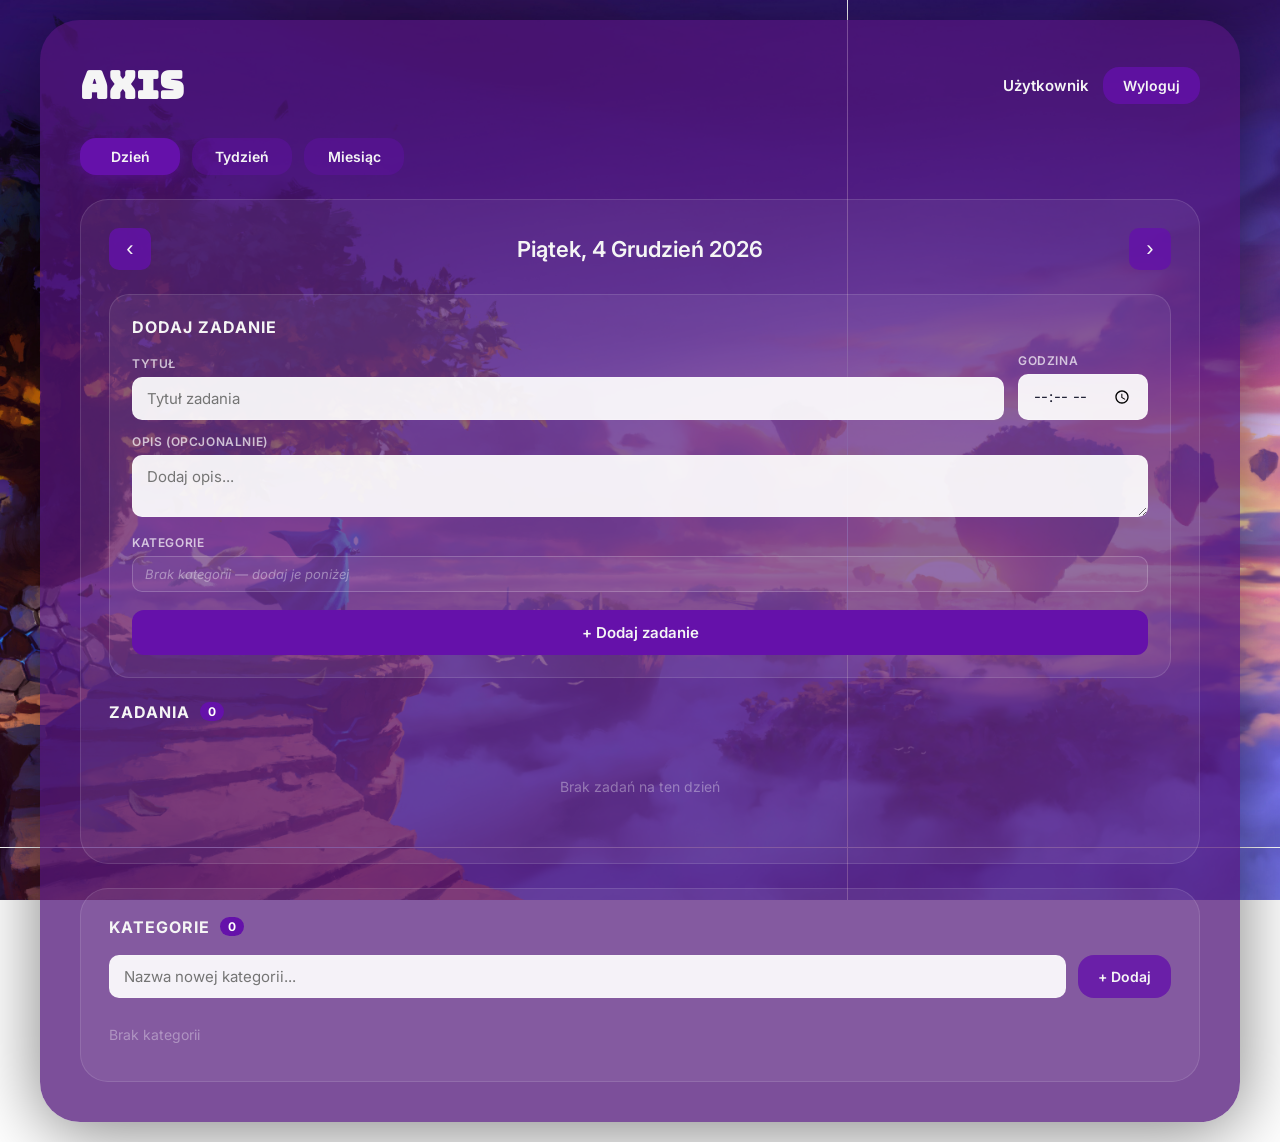
<file: projekt_v2/MainPage.html>
<!DOCTYPE html>
<html lang="pl">

<head>
    <meta charset="UTF-8">
    <meta name="viewport" content="width=device-width, initial-scale=1.0">
    <title>AXIS - Planner</title>
    <link rel="preconnect" href="https://fonts.googleapis.com">
    <link rel="preconnect" href="https://fonts.gstatic.com" crossorigin>
    <link rel="stylesheet"
        href="https://fonts.googleapis.com/css2?family=Bungee&family=Inter:wght@400;600&display=swap">
    <link rel="stylesheet" href="./mainPageStyle.css">
</head>

<body>
    <div class="planner-container">


        <div class="header">
            <h1>AXIS</h1>
            <div class="user-info">
                <span class="username">Użytkownik</span>
                <a href="index.html">
                    <button class="btn logout-btn">Wyloguj</button>
                </a>
            </div>
        </div>


        <div class="view-toggle">
            <button class="btn toggle-btn active" data-view="day">Dzień</button>
            <button class="btn toggle-btn" data-view="week">Tydzień</button>
            <button class="btn toggle-btn" data-view="month">Miesiąc</button>
        </div>


        <div class="calendar-box">

            <div class="calendar-header">
                <button class="nav-btn" id="prev">‹</button>
                <h2 class="date-title" id="dateTitle">–</h2>
                <button class="nav-btn" id="next">›</button>
            </div>

            <div id="monthView" class="month-view hidden">
                <div class="month-grid-header">
                    <span>Pn</span><span>Wt</span><span>Śr</span>
                    <span>Cz</span><span>Pt</span><span>So</span><span>Nd</span>
                </div>
                <div class="month-grid" id="monthGrid"></div>
            </div>


            <div id="weekView" class="week-view hidden">
                <div class="week-grid" id="weekGrid"></div>
            </div>


            <div id="dayView" class="day-view">


                <div class="add-task-section">
                    <h3>Dodaj zadanie</h3>
                    <div class="form-row">
                        <div class="form-group">
                            <label for="task-title">Tytuł</label>
                            <input type="text" id="task-title" placeholder="Tytuł zadania" maxlength="80">
                        </div>
                        <div class="form-group form-group--small">
                            <label for="task-time">Godzina</label>
                            <input type="time" id="task-time">
                        </div>
                    </div>
                    <div class="form-group">
                        <label for="task-desc">Opis (opcjonalnie)</label>
                        <textarea id="task-desc" placeholder="Dodaj opis..." rows="2"></textarea>
                    </div>

                    <div class="form-group">
                        <label>Kategorie</label>
                        <div class="cat-chips-picker" id="catChipsPicker">
                            <span class="cat-no-cats" id="catNoCats">Brak kategorii — dodaj je poniżej</span>
                        </div>
                    </div>
                    <button class="btn add-btn" id="addTaskBtn">+ Dodaj zadanie</button>
                </div>


                <div class="tasks-section">
                    <div class="tasks-header">
                        <h3>Zadania</h3>
                        <span class="task-count" id="taskCount">0</span>
                    </div>
                    <div id="taskList" class="task-list">
                        <div class="empty-state" id="emptyState">
                            <span>Brak zadań na ten dzień</span>
                        </div>
                    </div>
                </div>
            </div>

        </div>


        <div class="categories-box">
            <div class="categories-box-header">
                <h3>Kategorie</h3>
                <span class="cat-count-badge" id="catCount">0</span>
            </div>
            <div class="cat-add-row">
                <input type="text" id="cat-name" placeholder="Nazwa nowej kategorii...">
                <button class="btn cat-add-btn" id="addCatBtn">+ Dodaj</button>
            </div>
            <div class="cat-list" id="catList">
                <div class="cat-empty" id="catEmpty">Brak kategorii</div>
            </div>
        </div>

    </div>

    <script src="./mainPageJS.js" defer></script>
</body>

</html>
</file>
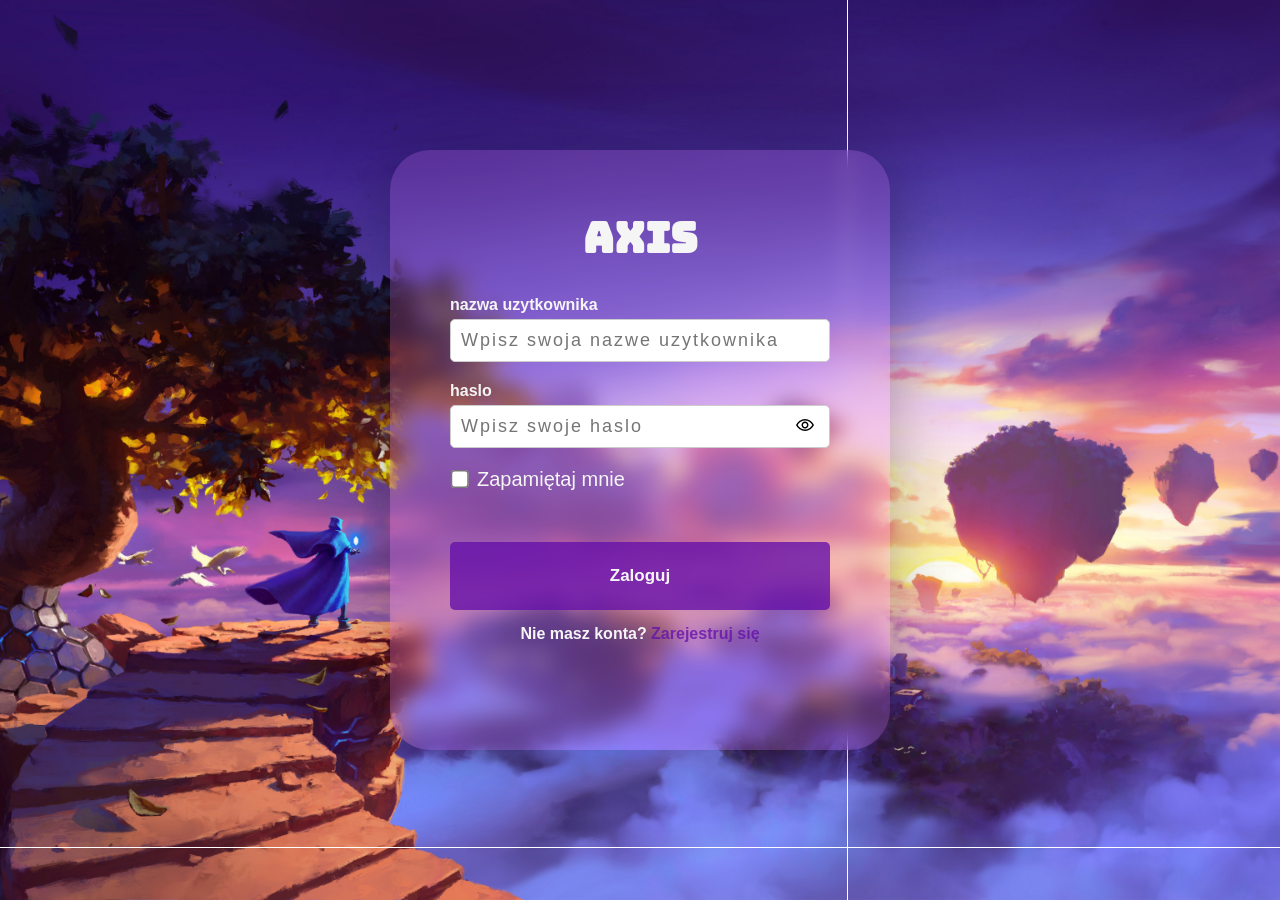
<file: www/login.html>
<!DOCTYPE html>
<html lang="pl">

<head>
    <meta charset="UTF-8">
    <meta name="viewport" content="width=device-width, initial-scale=1.0">
    <title>AXIS - Login</title>
    <link rel="preconnect" href="https://fonts.googleapis.com">
    <link rel="preconnect" href="https://fonts.gstatic.com" crossorigin>
    <link rel="stylesheet" href="https://fonts.googleapis.com/css2?family=Bungee&display=swap">
    <link rel="stylesheet" href="./login.css">
</head>

<body>
    <div class="all">
        <h1>AXIS</h1>
        <form class="box">
            <div class="form">
                <label for="username">nazwa uzytkownika</label>
                <input type="text" id="username" placeholder="Wpisz swoja nazwe uzytkownika" autocomplete="username">
            </div>
            <div class="form">
                <label for="password">haslo</label>
                <img src="./visibility_16dp_000000_FILL0_wght400_GRAD0_opsz20.svg" alt="pokaż hasło" class="open-eye"
                    id="togglePassword" width="20" height="20">
                <input type="password" id="password" placeholder="Wpisz swoje haslo" autocomplete="current-password">
            </div>
            <div class="remember">
                <input type="checkbox" id="remember">
                <label for="remember">Zapamiętaj mnie</label>
            </div>
            <p class="form-error" id="loginError"></p>
            <button type="submit" class="btn">Zaloguj</button>
        </form>
        <h5>Nie masz konta? <a href="register.html">Zarejestruj się</a></h5>
    </div>
    <script src="./login.js" defer></script>
</body>

</html>
</file>
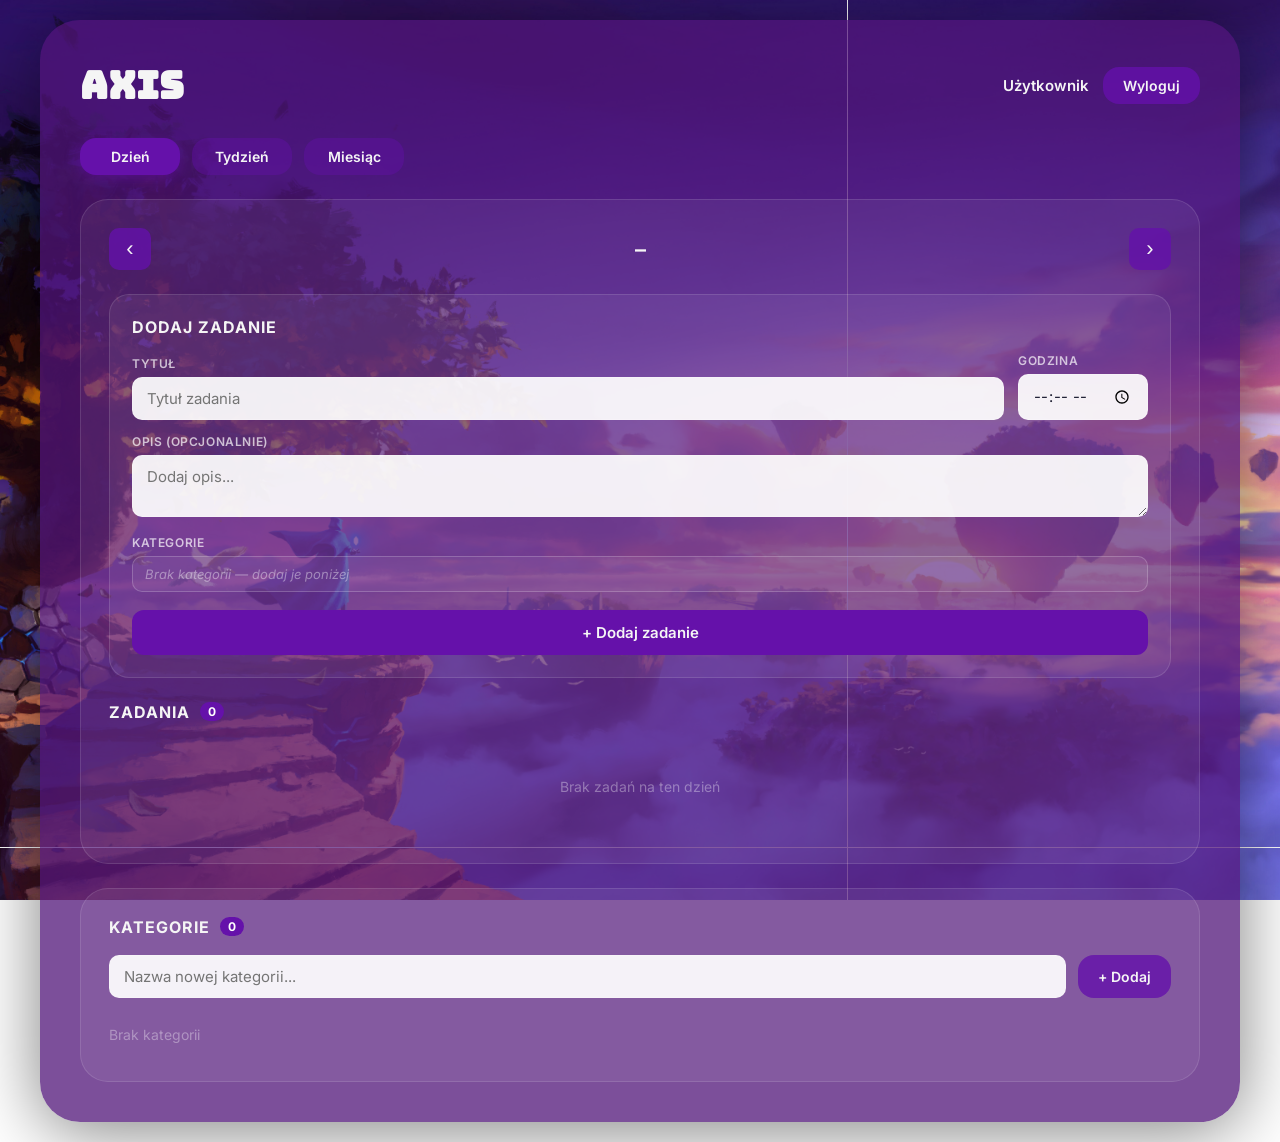
<file: www/MainPage.html>
<!DOCTYPE html>
<html lang="pl">

<head>
    <meta charset="UTF-8">
    <meta name="viewport" content="width=device-width, initial-scale=1.0">
    <title>AXIS - Planner</title>
    <link rel="preconnect" href="https://fonts.googleapis.com">
    <link rel="preconnect" href="https://fonts.gstatic.com" crossorigin>
    <link rel="stylesheet"
        href="https://fonts.googleapis.com/css2?family=Bungee&family=Inter:wght@400;600&display=swap">
    <link rel="stylesheet" href="./mainPage.css">
</head>

<body>
    <div class="planner-container">
        <div class="header">
            <h1>AXIS</h1>
            <div class="user-info">
                <span class="username">Użytkownik</span>
                <a href="./api/logout.php">
                    <button class="btn logout-btn">Wyloguj</button>
                </a>
            </div>
        </div>

        <div class="view-toggle">
            <button class="btn toggle-btn active" data-view="day">Dzień</button>
            <button class="btn toggle-btn" data-view="week">Tydzień</button>
            <button class="btn toggle-btn" data-view="month">Miesiąc</button>
        </div>

        <div class="calendar-box">
            <div class="calendar-header">
                <button class="nav-btn" id="prev">‹</button>
                <h2 class="date-title" id="dateTitle">–</h2>
                <button class="nav-btn" id="next">›</button>
            </div>

            <div id="monthView" class="month-view hidden">
                <div class="month-grid-header">
                    <span>Pn</span><span>Wt</span><span>Śr</span>
                    <span>Cz</span><span>Pt</span><span>So</span><span>Nd</span>
                </div>
                <div class="month-grid" id="monthGrid"></div>
            </div>

            <div id="weekView" class="week-view hidden">
                <div class="week-grid" id="weekGrid"></div>
            </div>

            <div id="dayView" class="day-view">
                <div class="add-task-section">
                    <h3>Dodaj zadanie</h3>
                    <div class="form-row">
                        <div class="form-group">
                            <label for="task-title">Tytuł</label>
                            <input type="text" id="task-title" placeholder="Tytuł zadania" maxlength="80">
                        </div>
                        <div class="form-group form-group--small">
                            <label for="task-time">Godzina</label>
                            <input type="time" id="task-time">
                        </div>
                    </div>
                    <div class="form-group">
                        <label for="task-desc">Opis (opcjonalnie)</label>
                        <textarea id="task-desc" placeholder="Dodaj opis..." rows="2"></textarea>
                    </div>
                    <div class="form-group">
                        <label>Kategorie</label>
                        <div class="cat-chips-picker" id="catChipsPicker">
                            <span class="cat-no-cats" id="catNoCats">Brak kategorii — dodaj je poniżej</span>
                        </div>
                    </div>
                    <button class="btn add-btn" id="addTaskBtn">+ Dodaj zadanie</button>
                </div>

                <div class="tasks-section">
                    <div class="tasks-header">
                        <h3>Zadania</h3>
                        <span class="task-count" id="taskCount">0</span>
                    </div>
                    <div id="taskList" class="task-list">
                        <div class="empty-state" id="emptyState">
                            <span>Brak zadań na ten dzień</span>
                        </div>
                    </div>
                </div>
            </div>
        </div>

        <div class="categories-box">
            <div class="categories-box-header">
                <h3>Kategorie</h3>
                <span class="cat-count-badge" id="catCount">0</span>
            </div>
            <div class="cat-add-row">
                <input type="text" id="cat-name" placeholder="Nazwa nowej kategorii...">
                <button class="btn cat-add-btn" id="addCatBtn">+ Dodaj</button>
            </div>
            <div class="cat-list" id="catList">
                <div class="cat-empty" id="catEmpty">Brak kategorii</div>
            </div>
        </div>
    </div>

    <script src="./mainPageJS.js" defer></script>
</body>

</html>
</file>
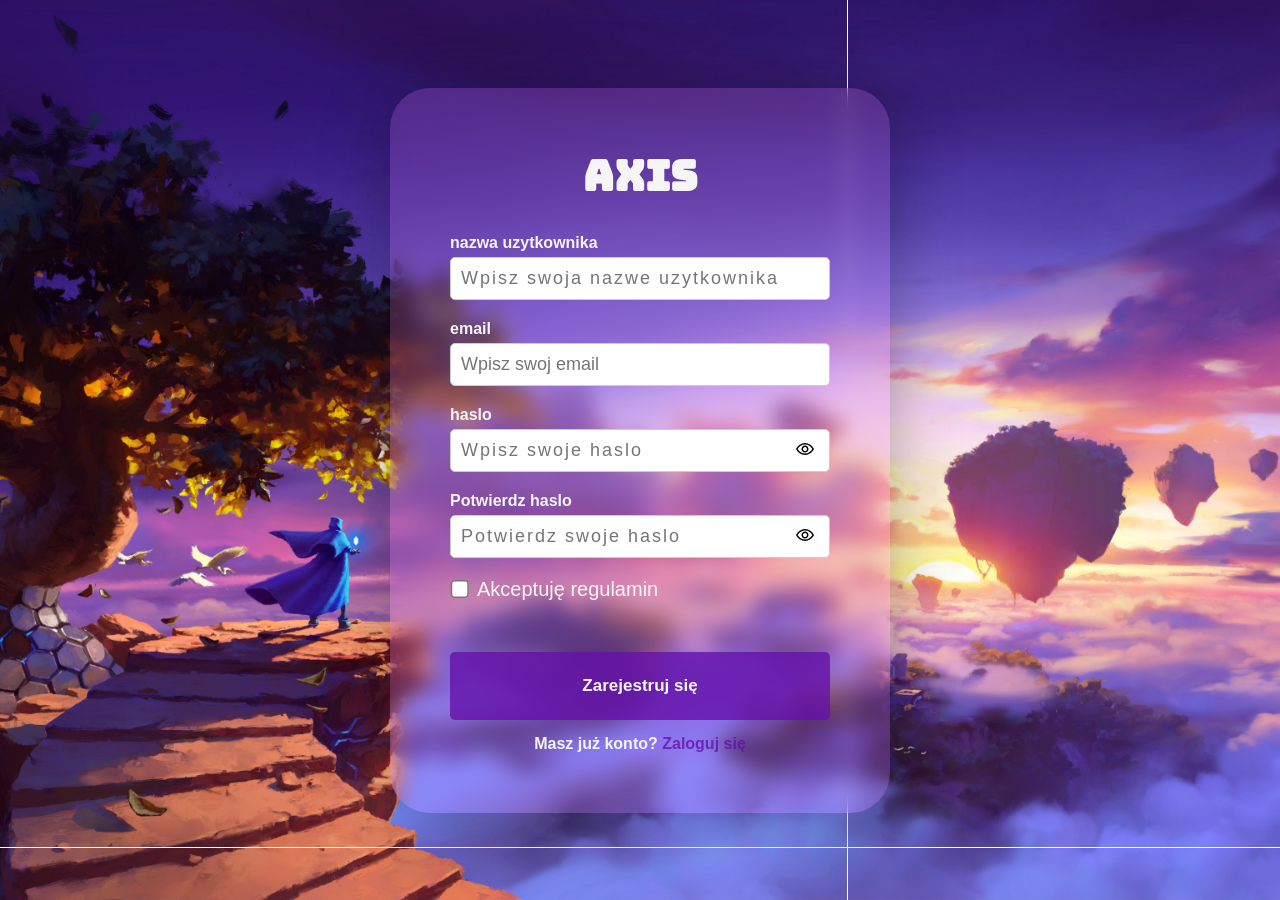
<file: www/register.html>
<!DOCTYPE html>
<html lang="pl">

<head>
    <meta charset="UTF-8">
    <meta name="viewport" content="width=device-width, initial-scale=1.0">
    <title>AXIS - Register</title>
    <link rel="preconnect" href="https://fonts.googleapis.com">
    <link rel="preconnect" href="https://fonts.gstatic.com" crossorigin>
    <link rel="stylesheet" href="https://fonts.googleapis.com/css2?family=Bungee&display=swap">
    <link rel="stylesheet" href="./register.css">
</head>

<body>
    <div class="all">
        <h1>AXIS</h1>
        <form class="box">
            <div class="form">
                <label for="username">nazwa uzytkownika</label>
                <input type="text" id="username" placeholder="Wpisz swoja nazwe uzytkownika" required
                    autocomplete="username">
            </div>
            <div class="form">
                <label for="email">email</label>
                <input type="email" id="email" placeholder="Wpisz swoj email" required autocomplete="email">
            </div>
            <div class="form">
                <label for="password">haslo</label>
                <img src="./visibility_16dp_000000_FILL0_wght400_GRAD0_opsz20.svg" alt="pokaż hasło" class="open-eye"
                    id="togglePassword" width="20" height="20">
                <input type="password" id="password" placeholder="Wpisz swoje haslo" required
                    autocomplete="new-password">
            </div>
            <div class="form">
                <label for="confirm-password">Potwierdz haslo</label>
                <img src="./visibility_16dp_000000_FILL0_wght400_GRAD0_opsz20.svg" alt="pokaż hasło"
                    class="open-eye-confirm" id="togglePassword-confirm" width="20" height="20">
                <input type="password" id="confirm-password" placeholder="Potwierdz swoje haslo" required
                    autocomplete="new-password">
            </div>
            <div class="remember">
                <input type="checkbox" id="terms" required>
                <label for="terms">Akceptuję regulamin</label>
            </div>
            <p class="form-error" id="regError"></p>
            <button type="submit" class="btn">Zarejestruj się</button>
        </form>
        <h5>Masz już konto? <a href="login.html">Zaloguj się</a></h5>
    </div>
    <script src="./register.js" defer></script>
</body>

</html>
</file>
<file: projekt_v2/mainPageStyle.css>
* {
	margin: 0;
	padding: 0;
	box-sizing: border-box;
}

:root {
	--main-font: 'Bungee', cursive;
	--body-font: 'Inter', sans-serif;
	--text-color: whitesmoke;
	--purple-color: rgba(101, 17, 170, 0.8);
	--active-color: #6511aa;
	--bg-card: rgba(80, 20, 120, 0.75);
	--bg-inner: rgba(255, 255, 255, 0.06);
	--bg-hover: rgba(255, 255, 255, 0.12);
	--border: rgba(255, 255, 255, 0.12);
	--green: #4caf50;
	--radius: 16px;
	--transition: 0.2s ease;
}

body {
	font-family: var(--body-font);
	min-height: 100vh;
	position: relative;
	display: flex;
	justify-content: center;
	align-items: flex-start;
	padding: 20px;
}

body::before {
	content: '';
	position: fixed;
	inset: 0;
	background-image: url(./wallpaper1.jpg);
	background-size: cover;
	background-position: center;
	z-index: -1;
	transform: translateZ(0);
}


.planner-container {
	background-color: var(--bg-card);
	padding: 40px;
	border-radius: 40px;
	box-shadow: 0 8px 70px rgba(0, 0, 0, 0.5);
	width: 100%;
	max-width: 1200px;
	animation: slideUp 0.5s ease-out forwards;
	contain: layout style;
}

@keyframes slideUp {
	from {
		opacity: 0;
		transform: translateY(30px);
	}
	to {
		opacity: 1;
		transform: translateY(0);
	}
}


.header {
	display: flex;
	justify-content: space-between;
	align-items: center;
	margin-bottom: 28px;
	flex-wrap: wrap;
	gap: 16px;
}

.header h1 {
	font-family: var(--main-font);
	font-size: 38px;
	color: var(--text-color);
}

.user-info {
	display: flex;
	align-items: center;
	gap: 14px;
}

.username {
	color: var(--text-color);
	font-weight: 600;
	font-size: 15px;
}

.btn {
	padding: 12px 22px;
	background-color: var(--purple-color);
	color: var(--text-color);
	border: none;
	border-radius: var(--radius);
	font-size: 15px;
	font-family: var(--body-font);
	font-weight: 600;
	cursor: pointer;
	transition:
		background-color var(--transition),
		transform var(--transition),
		box-shadow var(--transition);
	position: relative;
	overflow: hidden;
}

.btn:hover {
	background-color: var(--active-color);
	transform: translateY(-2px);
	box-shadow: 0 5px 15px rgba(92, 77, 177, 0.4);
}

.btn:active {
	transform: translateY(0);
}

.btn::before {
	content: '';
	position: absolute;
	top: 50%;
	left: 50%;
	width: 0;
	height: 0;
	border-radius: 50%;
	background: rgba(255, 255, 255, 0.25);
	transform: translate(-50%, -50%);
	transition:
		width 0.5s ease-out,
		height 0.5s ease-out,
		opacity 0.5s ease-out;
}

.btn:active::before {
	width: 400%;
	height: 400%;
	opacity: 0;
}

.logout-btn {
	padding: 10px 20px;
	font-size: 14px;
}

.view-toggle {
	display: flex;
	gap: 12px;
	margin-bottom: 24px;
	flex-wrap: wrap;
}

.toggle-btn {
	flex: 0;
	min-width: 100px;
	padding: 10px 20px;
	background-color: rgba(101, 17, 170, 0.4);
	border-radius: var(--radius);
	font-size: 14px;
	transition:
		background-color var(--transition),
		transform var(--transition),
		box-shadow var(--transition);
}

.toggle-btn.active {
	background-color: var(--active-color);
	box-shadow: 0 4px 14px rgba(101, 17, 170, 0.5);
}

.calendar-box {
	background-color: var(--bg-inner);
	padding: 28px;
	border-radius: 28px;
	border: 1px solid var(--border);
}

.calendar-header {
	display: flex;
	justify-content: space-between;
	align-items: center;
	margin-bottom: 24px;
	gap: 12px;
}

.date-title {
	color: var(--text-color);
	font-size: 22px;
	font-family: var(--body-font);
	font-weight: 600;
	text-align: center;
	flex: 1;
}

.nav-btn {
	background-color: var(--purple-color);
	color: var(--text-color);
	border: none;
	border-radius: 10px;
	width: 42px;
	height: 42px;
	font-size: 22px;
	cursor: pointer;
	transition:
		background-color var(--transition),
		transform var(--transition);
	display: flex;
	align-items: center;
	justify-content: center;
	flex-shrink: 0;
}

.nav-btn:hover {
	background-color: var(--active-color);
	transform: scale(1.1);
}

.month-grid-header {
	display: grid;
	grid-template-columns: repeat(7, 1fr);
	gap: 4px;
	margin-bottom: 6px;
}

.month-grid-header span {
	color: rgba(255, 255, 255, 0.5);
	font-size: 12px;
	font-weight: 600;
	text-align: center;
	padding: 6px 0;
	text-transform: uppercase;
	letter-spacing: 0.05em;
}

.month-grid {
	display: grid;
	grid-template-columns: repeat(7, 1fr);
	gap: 4px;
}

.month-day {
	background-color: var(--bg-inner);
	border-radius: 10px;
	padding: 8px 6px;
	min-height: 70px;
	cursor: pointer;
	border: 1px solid transparent;
	transition:
		background-color var(--transition),
		border-color var(--transition);
	display: flex;
	flex-direction: column;
	gap: 3px;
}

.month-day:hover {
	background-color: var(--bg-hover);
	border-color: var(--border);
}

.month-day.today {
	border-color: var(--active-color);
}

.month-day.other-month .day-num {
	opacity: 0.3;
}

.month-day.selected {
	background-color: rgba(101, 17, 170, 0.35);
	border-color: var(--active-color);
}

.day-num {
	font-size: 13px;
	font-weight: 600;
	color: var(--text-color);
	line-height: 1;
}

.month-day.today .day-num {
	background-color: var(--active-color);
	color: #fff;
	width: 22px;
	height: 22px;
	border-radius: 50%;
	display: flex;
	align-items: center;
	justify-content: center;
	font-size: 12px;
}

.month-task-dot {
	font-size: 10px;
	color: rgba(255, 255, 255, 0.75);
	white-space: nowrap;
	overflow: hidden;
	text-overflow: ellipsis;
	background: rgba(101, 17, 170, 0.5);
	border-radius: 4px;
	padding: 1px 4px;
	line-height: 1.4;
}

.week-grid {
	display: grid;
	grid-template-columns: repeat(7, 1fr);
	gap: 8px;
}

.week-day-col {
	background-color: var(--bg-inner);
	border-radius: 14px;
	padding: 12px 8px;
	border: 1px solid transparent;
	cursor: pointer;
	transition: background-color var(--transition);
	min-height: 140px;
}

.week-day-col:hover {
	background-color: var(--bg-hover);
}

.week-day-col.today {
	border-color: var(--active-color);
}

.week-day-col.selected {
	background-color: rgba(101, 17, 170, 0.3);
	border-color: var(--active-color);
}

.week-day-name {
	font-size: 11px;
	font-weight: 600;
	color: rgba(255, 255, 255, 0.5);
	text-transform: uppercase;
	letter-spacing: 0.05em;
	margin-bottom: 4px;
	text-align: center;
}

.week-day-num {
	font-size: 18px;
	font-weight: 700;
	color: var(--text-color);
	text-align: center;
	margin-bottom: 8px;
}

.week-day-col.today .week-day-num {
	background-color: var(--active-color);
	color: #fff;
	width: 30px;
	height: 30px;
	border-radius: 50%;
	display: flex;
	align-items: center;
	justify-content: center;
	font-size: 14px;
	margin: 0 auto 8px;
}

.week-task-item {
	font-size: 10px;
	color: rgba(255, 255, 255, 0.8);
	background: rgba(101, 17, 170, 0.5);
	border-radius: 5px;
	padding: 2px 5px;
	margin-bottom: 3px;
	white-space: nowrap;
	overflow: hidden;
	text-overflow: ellipsis;
}

.hidden {
	display: none !important;
}

.add-task-section {
	background-color: var(--bg-inner);
	padding: 22px;
	border-radius: 20px;
	margin-bottom: 24px;
	border: 1px solid var(--border);
}

.add-task-section h3 {
	color: var(--text-color);
	font-size: 16px;
	font-weight: 700;
	margin-bottom: 16px;
	text-transform: uppercase;
	letter-spacing: 0.06em;
}

.form-row {
	display: flex;
	gap: 14px;
	align-items: flex-end;
}

.form-group {
	margin-bottom: 14px;
	flex: 1;
}

.form-group--small {
	flex: 0 0 130px;
}

label {
	display: block;
	margin-bottom: 6px;
	color: rgba(255, 255, 255, 0.7);
	font-weight: 600;
	font-size: 12px;
	text-transform: uppercase;
	letter-spacing: 0.05em;
}

input[type='text'],
input[type='time'],
textarea {
	width: 100%;
	padding: 11px 14px;
	border: 1px solid rgba(255, 255, 255, 0.2);
	border-radius: 10px;
	font-size: 15px;
	font-family: var(--body-font);
	background-color: rgba(255, 255, 255, 0.92);
	color: #1a1a2e;
	transition:
		outline 0.15s ease,
		box-shadow 0.15s ease;
}

textarea {
	resize: vertical;
	min-height: 60px;
}

input:focus,
textarea:focus {
	outline: 2px solid var(--active-color);
	outline-offset: 1px;
	box-shadow: 0 0 0 4px rgba(101, 17, 170, 0.2);
}

.add-btn {
	width: 100%;
	padding: 13px;
	font-size: 15px;
	border-radius: 12px;
	background-color: var(--active-color);
	margin-top: 4px;
}

.tasks-header {
	display: flex;
	align-items: center;
	gap: 10px;
	margin-bottom: 16px;
}

.tasks-header h3 {
	color: var(--text-color);
	font-size: 16px;
	font-weight: 700;
	text-transform: uppercase;
	letter-spacing: 0.06em;
}

.task-count {
	background-color: var(--active-color);
	color: #fff;
	font-size: 12px;
	font-weight: 700;
	padding: 2px 8px;
	border-radius: 20px;
	min-width: 24px;
	text-align: center;
}

.task-list {
	display: flex;
	flex-direction: column;
	gap: 10px;
}

.empty-state {
	text-align: center;
	color: rgba(255, 255, 255, 0.35);
	font-size: 14px;
	padding: 40px 0;
}

.task-item {
	background-color: var(--bg-inner);
	padding: 16px 18px;
	border-radius: 14px;
	display: flex;
	gap: 14px;
	align-items: flex-start;
	border-left: 3px solid var(--active-color);
	border-top: 1px solid var(--border);
	transition:
		background-color var(--transition),
		transform var(--transition);
	contain: layout style;
	animation: taskIn 0.25s ease-out;
}

@keyframes taskIn {
	from {
		opacity: 0;
		transform: translateY(-8px);
	}
	to {
		opacity: 1;
		transform: translateY(0);
	}
}

.task-item:hover {
	background-color: var(--bg-hover);
	transform: translateX(3px);
}

.task-item.completed {
	opacity: 0.5;
	border-left-color: var(--green);
}

.task-item.completed .task-title,
.task-item.completed .task-desc {
	text-decoration: line-through;
}

.task-time-badge {
	background: rgba(101, 17, 170, 0.5);
	color: var(--text-color);
	font-size: 13px;
	font-weight: 700;
	padding: 4px 10px;
	border-radius: 8px;
	white-space: nowrap;
	flex-shrink: 0;
	margin-top: 1px;
}

.task-body {
	flex: 1;
	min-width: 0;
}

.task-title {
	color: var(--text-color);
	font-size: 15px;
	font-weight: 600;
	margin-bottom: 3px;
	word-break: break-word;
}

.task-desc {
	color: rgba(255, 255, 255, 0.6);
	font-size: 13px;
	line-height: 1.5;
	word-break: break-word;
}

.task-actions {
	display: flex;
	gap: 6px;
	flex-shrink: 0;
	margin-top: 1px;
}

.task-check,
.task-delete {
	width: 32px;
	height: 32px;
	border-radius: 8px;
	border: none;
	cursor: pointer;
	font-size: 15px;
	display: flex;
	align-items: center;
	justify-content: center;
	transition:
		background-color var(--transition),
		transform var(--transition);
	padding: 0;
	overflow: hidden;
}

.task-check {
	background-color: rgba(76, 175, 80, 0.2);
	color: var(--green);
}

.task-check:hover {
	background-color: rgba(76, 175, 80, 0.4);
	transform: scale(1.1);
}

.task-delete {
	background-color: rgba(244, 67, 54, 0.2);
	color: #f44336;
}

.task-delete:hover {
	background-color: rgba(244, 67, 54, 0.4);
	transform: scale(1.1);
}

a {
	text-decoration: none;
}


@media (max-width: 900px) {
	.week-grid {
		grid-template-columns: repeat(4, 1fr);
	}
}

@media (max-width: 768px) {
	.planner-container {
		padding: 28px 22px;
	}
	.header {
		flex-direction: column;
		align-items: flex-start;
	}
	.header h1 {
		font-size: 30px;
	}
	.user-info {
		width: 100%;
		justify-content: space-between;
	}
	.calendar-box {
		padding: 18px;
	}
	.date-title {
		font-size: 17px;
	}
	.week-grid {
		grid-template-columns: repeat(3, 1fr);
	}
}

@media (max-width: 600px) {
	body {
		padding: 12px;
	}
	.planner-container {
		padding: 22px 16px;
		border-radius: 28px;
	}
	.header h1 {
		font-size: 26px;
	}
	.view-toggle {
		gap: 8px;
	}
	.toggle-btn {
		min-width: 80px;
		padding: 9px 14px;
		font-size: 13px;
	}
	.form-row {
		flex-direction: column;
		gap: 0;
	}
	.form-group--small {
		flex: 1;
	}
	.month-grid-header span {
		font-size: 10px;
	}
	.month-day {
		min-height: 52px;
		padding: 5px 4px;
	}
	.week-grid {
		grid-template-columns: repeat(2, 1fr);
	}
	.calendar-header {
		gap: 8px;
	}
	.date-title {
		font-size: 14px;
	}
}

@media (max-width: 400px) {
	.planner-container {
		padding: 18px 12px;
		border-radius: 22px;
	}
	.header h1 {
		font-size: 22px;
	}
	.calendar-box {
		padding: 14px;
	}
	.task-item {
		padding: 12px 14px;
	}
}

@media (max-height: 500px) and (orientation: landscape) {
	body {
		padding: 8px;
	}
	.planner-container {
		padding: 16px 20px;
	}
	.header h1 {
		font-size: 22px;
	}
	.header {
		margin-bottom: 14px;
	}
	.view-toggle {
		margin-bottom: 12px;
	}
	.calendar-box {
		padding: 14px;
	}
	.add-task-section {
		padding: 14px;
		margin-bottom: 14px;
	}
	.task-item {
		padding: 10px 14px;
	}
}

.categories-box {
	background-color: var(--bg-inner);
	border: 1px solid var(--border);
	border-radius: 28px;
	padding: 28px;
	margin-top: 24px;
}

.categories-box-header {
	display: flex;
	align-items: center;
	gap: 10px;
	margin-bottom: 18px;
}

.categories-box-header h3 {
	color: var(--text-color);
	font-size: 16px;
	font-weight: 700;
	text-transform: uppercase;
	letter-spacing: 0.06em;
}

.cat-count-badge {
	background-color: var(--active-color);
	color: #fff;
	font-size: 12px;
	font-weight: 700;
	padding: 2px 8px;
	border-radius: 20px;
	min-width: 24px;
	text-align: center;
}

.cat-add-row {
	display: flex;
	gap: 12px;
	margin-bottom: 18px;
}

.cat-add-row input[type='text'] {
	flex: 1;
}

.cat-add-btn {
	padding: 11px 20px;
	font-size: 14px;
	flex-shrink: 0;
}

.cat-list {
	display: flex;
	flex-wrap: wrap;
	gap: 8px;
}

.cat-empty {
	color: rgba(255, 255, 255, 0.35);
	font-size: 14px;
	padding: 10px 0;
	width: 100%;
}

.cat-item {
	display: flex;
	align-items: center;
	gap: 8px;
	background-color: rgba(101, 17, 170, 0.45);
	border: 1px solid rgba(255, 255, 255, 0.15);
	border-radius: 20px;
	padding: 6px 10px 6px 14px;
	animation: taskIn 0.2s ease-out;
}

.cat-name-text {
	color: var(--text-color);
	font-size: 14px;
	font-weight: 600;
}

.cat-delete-btn {
	background: none;
	border: none;
	color: rgba(255, 255, 255, 0.5);
	cursor: pointer;
	font-size: 13px;
	padding: 0 2px;
	line-height: 1;
	transition: color var(--transition);
}

.cat-delete-btn:hover {
	color: #f44336;
}

.cat-chips-picker {
	display: flex;
	flex-wrap: wrap;
	gap: 8px;
	min-height: 36px;
	align-items: center;
	padding: 8px 12px;
	background-color: rgba(255, 255, 255, 0.06);
	border: 1px solid rgba(255, 255, 255, 0.2);
	border-radius: 10px;
}

.cat-no-cats {
	color: rgba(255, 255, 255, 0.4);
	font-size: 13px;
	font-style: italic;
}

.cat-chip {
	background-color: rgba(101, 17, 170, 0.35);
	color: rgba(255, 255, 255, 0.75);
	border: 1px solid rgba(255, 255, 255, 0.2);
	border-radius: 20px;
	padding: 4px 12px;
	font-size: 13px;
	font-weight: 600;
	cursor: pointer;
	user-select: none;
	transition:
		background-color var(--transition),
		color var(--transition),
		border-color var(--transition),
		transform var(--transition);
}

.cat-chip:hover {
	background-color: rgba(101, 17, 170, 0.6);
	color: var(--text-color);
	transform: translateY(-1px);
}

.cat-chip.selected {
	background-color: var(--active-color);
	color: #fff;
	border-color: transparent;
	box-shadow: 0 3px 10px rgba(101, 17, 170, 0.4);
}

.task-cats {
	display: flex;
	flex-wrap: wrap;
	gap: 5px;
	margin-top: 6px;
}

.task-cat-tag {
	background-color: rgba(101, 17, 170, 0.5);
	color: rgba(255, 255, 255, 0.85);
	font-size: 11px;
	font-weight: 600;
	padding: 2px 8px;
	border-radius: 10px;
	border: 1px solid rgba(255, 255, 255, 0.15);
	white-space: nowrap;
}

@media (max-width: 600px) {
	.cat-add-row {
		flex-direction: column;
	}
	.categories-box {
		padding: 18px 16px;
	}
}
</file>
<file: www/login.css>
* {
	margin: 0;
	padding: 0;
	box-sizing: border-box;
}

:root {
	--main-font: 'Bungee', cursive;
	--text-color: whitesmoke;
	--purple-color: #6511aaca;
	--active-color: #6511aa;
}

body {
	font-family: Arial, sans-serif;
	min-height: 100vh;
	position: relative;
	display: flex;
	justify-content: center;
	align-items: center;
	padding: 20px;
}

body::before {
	content: '';
	position: fixed;
	inset: 0;
	background-image: url(./wallpaper1.jpg);
	background-size: cover;
	background-position: center;
	z-index: -1;
	transform: translateZ(0);
}

.all {
	background-color: rgba(214, 124, 235, 0.205);
	padding: 50px;
	border-radius: 40px;
	box-shadow: 0 8px 70px rgba(0, 0, 0, 0.3);
	width: 100%;
	max-width: 450px;
	min-height: 550px;
	backdrop-filter: blur(10px);
	-webkit-backdrop-filter: blur(10px);
	will-change: transform, opacity;
	animation: slideUp 0.6s ease-out forwards;
}

@keyframes slideUp {
	from {
		opacity: 0;
		transform: translateY(30px);
	}
	to {
		opacity: 1;
		transform: translateY(0);
	}
}

.form {
	margin-top: 10px;
	margin-bottom: 20px;
	position: relative;
}

label {
	display: block;
	margin-bottom: 5px;
	color: var(--text-color);
	font-weight: bold;
}

input[type='text'],
input[type='password'] {
	width: 100%;
	padding: 10px;
	border: 1px solid #cccccc;
	border-radius: 5px;
	font-size: 18px;
	letter-spacing: 2px;
	transition:
		outline 0.2s ease,
		box-shadow 0.2s ease;
}

.open-eye {
	display: flex;
	z-index: 1;
	position: absolute;
	right: 15px;
	top: 65%;
	transform: translateY(-50%);
	width: 20px;
	height: 20px;
	cursor: pointer;
	user-select: none;
}

input:focus {
	outline-offset: 2px;
	outline: 3px solid var(--active-color);
	box-shadow: 0 0 8px rgba(101, 17, 170, 0.4);
}

.remember {
	margin-bottom: 20px;
	display: flex;
	align-items: center;
}

.remember input[type='checkbox'] {
	outline: none;
	box-shadow: none;
	zoom: 1.5;
	margin-right: 5px;
}

.remember label {
	font-size: 20px;
	display: inline;
	font-weight: normal;
	margin: 0;
}

button {
	width: 100%;
	margin-top: 5px;
	padding: 22px;
	background-color: var(--purple-color);
	color: var(--text-color);
	border: none;
	border-radius: 5px;
	font-size: 16px;
	cursor: pointer;
	font-weight: bold;
	transition:
		background-color 0.2s ease,
		transform 0.2s ease,
		box-shadow 0.2s ease;
	position: relative;
	overflow: hidden;
}

button:hover {
	background-color: var(--active-color);
	transform: translateY(-2px);
	box-shadow: 0 5px 15px rgba(92, 77, 177, 0.4);
}

button:active {
	transform: translateY(0);
	box-shadow: 0 2px 5px rgba(92, 77, 177, 0.3);
}

button::before {
	content: '';
	position: absolute;
	top: 50%;
	left: 50%;
	width: 0;
	height: 0;
	border-radius: 50%;
	background: rgba(255, 255, 255, 0.3);
	transform: translate(-50%, -50%);
	transition:
		width 0.6s ease-out,
		height 0.6s ease-out,
		opacity 0.6s ease-out;
}

button:active::before {
	width: 400%;
	height: 400%;
	opacity: 0;
}

h1 {
	margin-bottom: 25px;
	font-size: 38px;
	text-align: center;
	font-family: var(--main-font);
	color: var(--text-color);
}

h5 {
	color: var(--text-color);
	text-align: center;
	margin-top: 15px;
	font-size: 16px;
}

a {
	text-decoration: none;
	color: var(--purple-color);
	font-weight: bold;
	transition: color 0.2s ease;
}

a:hover {
	color: var(--active-color);
	text-decoration: underline;
}

.form-error {
	color: #f44336;
	font-size: 13px;
	min-height: 18px;
	margin-bottom: 8px;
}

@media (max-width: 768px) {
	.all {
		padding: 40px 35px;
		min-height: 500px;
	}
	h1 {
		font-size: 32px;
		margin-bottom: 20px;
	}
	button {
		padding: 18px;
		font-size: 15px;
	}
}

@media (max-width: 600px) {
	body {
		padding: 15px;
	}
	.all {
		padding: 35px 30px;
		border-radius: 30px;
		min-height: auto;
	}
	h1 {
		font-size: 28px;
		margin-bottom: 18px;
	}
	.form {
		margin-bottom: 18px;
	}
	input[type='text'],
	input[type='password'] {
		padding: 12px;
		font-size: 15px;
	}
	button {
		padding: 16px;
		font-size: 15px;
	}
	h5 {
		font-size: 13px;
		margin-top: 12px;
	}
}

@media (max-width: 400px) {
	body {
		padding: 10px;
	}
	.all {
		padding: 30px 25px;
		border-radius: 25px;
	}
	h1 {
		font-size: 26px;
		margin-bottom: 15px;
	}
	input[type='text'],
	input[type='password'] {
		padding: 10px;
		font-size: 14px;
	}
	input[type='password'] {
		font-size: 18px;
		letter-spacing: 2px;
	}
	button {
		padding: 14px;
		font-size: 14px;
	}
	h5 {
		font-size: 12px;
	}
	label {
		font-size: 14px;
	}
}

@media (min-width: 1200px) {
	.all {
		max-width: 500px;
		padding: 60px;
		min-height: 600px;
	}
	h1 {
		font-size: 42px;
		margin-bottom: 30px;
	}
	button {
		padding: 24px;
		font-size: 17px;
	}
}

@media (max-height: 500px) and (orientation: landscape) {
	body {
		padding: 10px;
	}
	.all {
		padding: 20px 30px;
		min-height: auto;
	}
	h1 {
		font-size: 24px;
		margin-bottom: 10px;
	}
	.form {
		margin-bottom: 12px;
	}
	button {
		padding: 12px;
		margin-top: 0;
	}
	h5 {
		margin-top: 10px;
	}
}
</file>
<file: www/mainPage.css>
* {
	margin: 0;
	padding: 0;
	box-sizing: border-box;
}

:root {
	--main-font: 'Bungee', cursive;
	--body-font: 'Inter', sans-serif;
	--text-color: whitesmoke;
	--purple-color: rgba(101, 17, 170, 0.8);
	--active-color: #6511aa;
	--bg-card: rgba(80, 20, 120, 0.75);
	--bg-inner: rgba(255, 255, 255, 0.06);
	--bg-hover: rgba(255, 255, 255, 0.12);
	--border: rgba(255, 255, 255, 0.12);
	--green: #4caf50;
	--radius: 16px;
	--transition: 0.2s ease;
}

body {
	font-family: var(--body-font);
	min-height: 100vh;
	position: relative;
	display: flex;
	justify-content: center;
	align-items: flex-start;
	padding: 20px;
}

body::before {
	content: '';
	position: fixed;
	inset: 0;
	background-image: url(./wallpaper1.jpg);
	background-size: cover;
	background-position: center;
	z-index: -1;
	transform: translateZ(0);
}

.planner-container {
	background-color: var(--bg-card);
	padding: 40px;
	border-radius: 40px;
	box-shadow: 0 8px 70px rgba(0, 0, 0, 0.5);
	width: 100%;
	max-width: 1200px;
	animation: slideUp 0.5s ease-out forwards;
	contain: layout style;
}

@keyframes slideUp {
	from {
		opacity: 0;
		transform: translateY(30px);
	}
	to {
		opacity: 1;
		transform: translateY(0);
	}
}

.header {
	display: flex;
	justify-content: space-between;
	align-items: center;
	margin-bottom: 28px;
	flex-wrap: wrap;
	gap: 16px;
}

.header h1 {
	font-family: var(--main-font);
	font-size: 38px;
	color: var(--text-color);
}

.user-info {
	display: flex;
	align-items: center;
	gap: 14px;
}

.username {
	color: var(--text-color);
	font-weight: 600;
	font-size: 15px;
}

.btn {
	padding: 12px 22px;
	background-color: var(--purple-color);
	color: var(--text-color);
	border: none;
	border-radius: var(--radius);
	font-size: 15px;
	font-family: var(--body-font);
	font-weight: 600;
	cursor: pointer;
	transition:
		background-color var(--transition),
		transform var(--transition),
		box-shadow var(--transition);
	position: relative;
	overflow: hidden;
}

.btn:hover {
	background-color: var(--active-color);
	transform: translateY(-2px);
	box-shadow: 0 5px 15px rgba(92, 77, 177, 0.4);
}

.btn:active {
	transform: translateY(0);
}

.btn::before {
	content: '';
	position: absolute;
	top: 50%;
	left: 50%;
	width: 0;
	height: 0;
	border-radius: 50%;
	background: rgba(255, 255, 255, 0.25);
	transform: translate(-50%, -50%);
	transition:
		width 0.5s ease-out,
		height 0.5s ease-out,
		opacity 0.5s ease-out;
}

.btn:active::before {
	width: 400%;
	height: 400%;
	opacity: 0;
}

.logout-btn {
	padding: 10px 20px;
	font-size: 14px;
}

.view-toggle {
	display: flex;
	gap: 12px;
	margin-bottom: 24px;
	flex-wrap: wrap;
}

.toggle-btn {
	flex: 0;
	min-width: 100px;
	padding: 10px 20px;
	background-color: rgba(101, 17, 170, 0.4);
	border-radius: var(--radius);
	font-size: 14px;
	transition:
		background-color var(--transition),
		transform var(--transition),
		box-shadow var(--transition);
}

.toggle-btn.active {
	background-color: var(--active-color);
	box-shadow: 0 4px 14px rgba(101, 17, 170, 0.5);
}

.calendar-box {
	background-color: var(--bg-inner);
	padding: 28px;
	border-radius: 28px;
	border: 1px solid var(--border);
}

.calendar-header {
	display: flex;
	justify-content: space-between;
	align-items: center;
	margin-bottom: 24px;
	gap: 12px;
}

.date-title {
	color: var(--text-color);
	font-size: 22px;
	font-family: var(--body-font);
	font-weight: 600;
	text-align: center;
	flex: 1;
}

.nav-btn {
	background-color: var(--purple-color);
	color: var(--text-color);
	border: none;
	border-radius: 10px;
	width: 42px;
	height: 42px;
	font-size: 22px;
	cursor: pointer;
	transition:
		background-color var(--transition),
		transform var(--transition);
	display: flex;
	align-items: center;
	justify-content: center;
	flex-shrink: 0;
}

.nav-btn:hover {
	background-color: var(--active-color);
	transform: scale(1.1);
}

.month-grid-header {
	display: grid;
	grid-template-columns: repeat(7, minmax(0, 1fr));
	gap: 4px;
	margin-bottom: 6px;
}

.month-grid-header span {
	color: rgba(255, 255, 255, 0.5);
	font-size: 12px;
	font-weight: 600;
	text-align: center;
	padding: 6px 0;
	text-transform: uppercase;
	letter-spacing: 0.05em;
}

.month-grid {
	display: grid;
	grid-template-columns: repeat(7, minmax(0, 1fr));
	gap: 4px;
}

.month-day {
	background-color: var(--bg-inner);
	border-radius: 10px;
	padding: 8px 6px;
	min-height: 70px;
	cursor: pointer;
	border: 1px solid transparent;
	transition:
		background-color var(--transition),
		border-color var(--transition);
	display: flex;
	flex-direction: column;
	gap: 3px;
}

.month-day:hover {
	background-color: var(--bg-hover);
	border-color: var(--border);
}

.month-day.today {
	border-color: var(--active-color);
}

.month-day.other-month .day-num {
	opacity: 0.3;
}

.month-day.selected {
	background-color: rgba(101, 17, 170, 0.35);
	border-color: var(--active-color);
}

.day-num {
	font-size: 13px;
	font-weight: 600;
	color: var(--text-color);
	line-height: 1;
}

.month-day.today .day-num {
	background-color: var(--active-color);
	color: #fff;
	width: 22px;
	height: 22px;
	border-radius: 50%;
	display: flex;
	align-items: center;
	justify-content: center;
	font-size: 12px;
}

.month-task-dot {
	font-size: 10px;
	color: rgba(255, 255, 255, 0.75);
	white-space: normal;
	word-break: break-word;
	overflow: hidden;
	background: rgba(101, 17, 170, 0.5);
	border-radius: 4px;
	padding: 1px 4px;
	line-height: 1.4;
}

.week-grid {
	display: grid;
	grid-template-columns: repeat(7, 1fr);
	gap: 8px;
}

.week-day-col {
	background-color: var(--bg-inner);
	border-radius: 14px;
	padding: 12px 8px;
	border: 1px solid transparent;
	cursor: pointer;
	transition: background-color var(--transition);
	min-height: 140px;
}

.week-day-col:hover {
	background-color: var(--bg-hover);
}

.week-day-col.today {
	border-color: var(--active-color);
}

.week-day-col.selected {
	background-color: rgba(101, 17, 170, 0.3);
	border-color: var(--active-color);
}

.week-day-name {
	font-size: 11px;
	font-weight: 600;
	color: rgba(255, 255, 255, 0.5);
	text-transform: uppercase;
	letter-spacing: 0.05em;
	margin-bottom: 4px;
	text-align: center;
}

.week-day-num {
	font-size: 18px;
	font-weight: 700;
	color: var(--text-color);
	text-align: center;
	margin-bottom: 8px;
}

.week-day-col.today .week-day-num {
	background-color: var(--active-color);
	color: #fff;
	width: 30px;
	height: 30px;
	border-radius: 50%;
	display: flex;
	align-items: center;
	justify-content: center;
	font-size: 14px;
	margin: 0 auto 8px;
}

.week-task-item {
	font-size: 10px;
	color: rgba(255, 255, 255, 0.8);
	background: rgba(101, 17, 170, 0.5);
	border-radius: 5px;
	padding: 2px 5px;
	margin-bottom: 3px;
	white-space: nowrap;
	overflow: hidden;
	text-overflow: ellipsis;
}

.hidden {
	display: none !important;
}

.add-task-section {
	background-color: var(--bg-inner);
	padding: 22px;
	border-radius: 20px;
	margin-bottom: 24px;
	border: 1px solid var(--border);
}

.add-task-section h3 {
	color: var(--text-color);
	font-size: 16px;
	font-weight: 700;
	margin-bottom: 16px;
	text-transform: uppercase;
	letter-spacing: 0.06em;
}

.form-row {
	display: flex;
	gap: 14px;
	align-items: flex-end;
}

.form-group {
	margin-bottom: 14px;
	flex: 1;
}

.form-group--small {
	flex: 0 0 130px;
}

label {
	display: block;
	margin-bottom: 6px;
	color: rgba(255, 255, 255, 0.7);
	font-weight: 600;
	font-size: 12px;
	text-transform: uppercase;
	letter-spacing: 0.05em;
}

input[type='text'],
input[type='time'],
textarea {
	width: 100%;
	padding: 11px 14px;
	border: 1px solid rgba(255, 255, 255, 0.2);
	border-radius: 10px;
	font-size: 15px;
	font-family: var(--body-font);
	background-color: rgba(255, 255, 255, 0.92);
	color: #1a1a2e;
	transition:
		outline 0.15s ease,
		box-shadow 0.15s ease;
}

textarea {
	resize: vertical;
	min-height: 60px;
}

input:focus,
textarea:focus {
	outline: 2px solid var(--active-color);
	outline-offset: 1px;
	box-shadow: 0 0 0 4px rgba(101, 17, 170, 0.2);
}

.add-btn {
	width: 100%;
	padding: 13px;
	font-size: 15px;
	border-radius: 12px;
	background-color: var(--active-color);
	margin-top: 4px;
}

.tasks-header {
	display: flex;
	align-items: center;
	gap: 10px;
	margin-bottom: 16px;
}

.tasks-header h3 {
	color: var(--text-color);
	font-size: 16px;
	font-weight: 700;
	text-transform: uppercase;
	letter-spacing: 0.06em;
}

.task-count {
	background-color: var(--active-color);
	color: #fff;
	font-size: 12px;
	font-weight: 700;
	padding: 2px 8px;
	border-radius: 20px;
	min-width: 24px;
	text-align: center;
}

.task-list {
	display: flex;
	flex-direction: column;
	gap: 10px;
}

.empty-state {
	text-align: center;
	color: rgba(255, 255, 255, 0.35);
	font-size: 14px;
	padding: 40px 0;
}

.task-item {
	background-color: var(--bg-inner);
	padding: 16px 18px;
	border-radius: 14px;
	display: flex;
	gap: 14px;
	align-items: flex-start;
	border-left: 3px solid var(--active-color);
	border-top: 1px solid var(--border);
	transition:
		background-color var(--transition),
		transform var(--transition);
	contain: layout style;
	animation: taskIn 0.25s ease-out;
}

@keyframes taskIn {
	from {
		opacity: 0;
		transform: translateY(-8px);
	}
	to {
		opacity: 1;
		transform: translateY(0);
	}
}

.task-item:hover {
	background-color: var(--bg-hover);
	transform: translateX(3px);
}

.task-item.completed {
	opacity: 0.5;
	border-left-color: var(--green);
}

.task-item.completed .task-title,
.task-item.completed .task-desc {
	text-decoration: line-through;
}

.task-time-badge {
	background: rgba(101, 17, 170, 0.5);
	color: var(--text-color);
	font-size: 13px;
	font-weight: 700;
	padding: 4px 10px;
	border-radius: 8px;
	white-space: nowrap;
	flex-shrink: 0;
	margin-top: 1px;
}

.task-body {
	flex: 1;
	min-width: 0;
}

.task-title {
	color: var(--text-color);
	font-size: 15px;
	font-weight: 600;
	margin-bottom: 3px;
	word-break: break-word;
}

.task-desc {
	color: rgba(255, 255, 255, 0.6);
	font-size: 13px;
	line-height: 1.5;
	word-break: break-word;
}

.task-actions {
	display: flex;
	gap: 6px;
	flex-shrink: 0;
	margin-top: 1px;
}

.task-check,
.task-delete {
	width: 32px;
	height: 32px;
	border-radius: 8px;
	border: none;
	cursor: pointer;
	font-size: 15px;
	display: flex;
	align-items: center;
	justify-content: center;
	transition:
		background-color var(--transition),
		transform var(--transition);
	padding: 0;
	overflow: hidden;
}

.task-check {
	background-color: rgba(76, 175, 80, 0.2);
	color: var(--green);
}

.task-check:hover {
	background-color: rgba(76, 175, 80, 0.4);
	transform: scale(1.1);
}

.task-delete {
	background-color: rgba(244, 67, 54, 0.2);
	color: #f44336;
}

.task-delete:hover {
	background-color: rgba(244, 67, 54, 0.4);
	transform: scale(1.1);
}

a {
	text-decoration: none;
}

.categories-box {
	background-color: var(--bg-inner);
	border: 1px solid var(--border);
	border-radius: 28px;
	padding: 28px;
	margin-top: 24px;
}

.categories-box-header {
	display: flex;
	align-items: center;
	gap: 10px;
	margin-bottom: 18px;
}

.categories-box-header h3 {
	color: var(--text-color);
	font-size: 16px;
	font-weight: 700;
	text-transform: uppercase;
	letter-spacing: 0.06em;
}

.cat-count-badge {
	background-color: var(--active-color);
	color: #fff;
	font-size: 12px;
	font-weight: 700;
	padding: 2px 8px;
	border-radius: 20px;
	min-width: 24px;
	text-align: center;
}

.cat-add-row {
	display: flex;
	gap: 12px;
	margin-bottom: 18px;
}

.cat-add-row input[type='text'] {
	flex: 1;
}

.cat-add-btn {
	padding: 11px 20px;
	font-size: 14px;
	flex-shrink: 0;
}

.cat-list {
	display: flex;
	flex-wrap: wrap;
	gap: 8px;
}

.cat-empty {
	color: rgba(255, 255, 255, 0.35);
	font-size: 14px;
	padding: 10px 0;
	width: 100%;
}

.cat-item {
	display: flex;
	align-items: center;
	gap: 8px;
	background-color: rgba(101, 17, 170, 0.45);
	border: 1px solid rgba(255, 255, 255, 0.15);
	border-radius: 20px;
	padding: 6px 10px 6px 14px;
	animation: taskIn 0.2s ease-out;
}

.cat-name-text {
	color: var(--text-color);
	font-size: 14px;
	font-weight: 600;
}

.cat-delete-btn {
	background: none;
	border: none;
	color: rgba(255, 255, 255, 0.5);
	cursor: pointer;
	font-size: 13px;
	padding: 0 2px;
	line-height: 1;
	transition: color var(--transition);
}

.cat-delete-btn:hover {
	color: #f44336;
}

.cat-chips-picker {
	display: flex;
	flex-wrap: wrap;
	gap: 8px;
	min-height: 36px;
	align-items: center;
	padding: 8px 12px;
	background-color: rgba(255, 255, 255, 0.06);
	border: 1px solid rgba(255, 255, 255, 0.2);
	border-radius: 10px;
}

.cat-no-cats {
	color: rgba(255, 255, 255, 0.4);
	font-size: 13px;
	font-style: italic;
}

.cat-chip {
	background-color: rgba(101, 17, 170, 0.35);
	color: rgba(255, 255, 255, 0.75);
	border: 1px solid rgba(255, 255, 255, 0.2);
	border-radius: 20px;
	padding: 4px 12px;
	font-size: 13px;
	font-weight: 600;
	cursor: pointer;
	user-select: none;
	transition:
		background-color var(--transition),
		color var(--transition),
		border-color var(--transition),
		transform var(--transition);
}

.cat-chip:hover {
	background-color: rgba(101, 17, 170, 0.6);
	color: var(--text-color);
	transform: translateY(-1px);
}

.cat-chip.selected {
	background-color: var(--active-color);
	color: #fff;
	border-color: transparent;
	box-shadow: 0 3px 10px rgba(101, 17, 170, 0.4);
}

.task-cats {
	display: flex;
	flex-wrap: wrap;
	gap: 5px;
	margin-top: 6px;
}

.task-cat-tag {
	background-color: rgba(101, 17, 170, 0.5);
	color: rgba(255, 255, 255, 0.85);
	font-size: 11px;
	font-weight: 600;
	padding: 2px 8px;
	border-radius: 10px;
	border: 1px solid rgba(255, 255, 255, 0.15);
	white-space: nowrap;
}

@media (max-width: 900px) {
	.week-grid {
		grid-template-columns: repeat(4, 1fr);
	}
}

@media (max-width: 768px) {
	.planner-container {
		padding: 28px 22px;
	}
	.header {
		flex-direction: column;
		align-items: flex-start;
	}
	.header h1 {
		font-size: 30px;
	}
	.user-info {
		width: 100%;
		justify-content: space-between;
	}
	.calendar-box {
		padding: 18px;
	}
	.date-title {
		font-size: 17px;
	}
	.week-grid {
		grid-template-columns: repeat(3, 1fr);
	}
}

@media (max-width: 600px) {
	body {
		padding: 12px;
	}
	.planner-container {
		padding: 22px 16px;
		border-radius: 28px;
	}
	.header h1 {
		font-size: 26px;
	}
	.view-toggle {
		gap: 8px;
	}
	.toggle-btn {
		min-width: 80px;
		padding: 9px 14px;
		font-size: 13px;
	}
	.form-row {
		flex-direction: column;
		gap: 0;
	}
	.form-group--small {
		flex: 1;
	}
	.month-grid-header span {
		font-size: 10px;
	}
	.month-day {
		min-height: 52px;
		padding: 5px 4px;
	}
	.week-grid {
		grid-template-columns: repeat(2, 1fr);
	}
	.calendar-header {
		gap: 8px;
	}
	.date-title {
		font-size: 14px;
	}
}

@media (max-width: 400px) {
	.planner-container {
		padding: 18px 12px;
		border-radius: 22px;
	}
	.header h1 {
		font-size: 22px;
	}
	.calendar-box {
		padding: 14px;
	}
	.task-item {
		padding: 12px 14px;
	}
}

@media (max-height: 500px) and (orientation: landscape) {
	body {
		padding: 8px;
	}
	.planner-container {
		padding: 16px 20px;
	}
	.header h1 {
		font-size: 22px;
	}
	.header {
		margin-bottom: 14px;
	}
	.view-toggle {
		margin-bottom: 12px;
	}
	.calendar-box {
		padding: 14px;
	}
	.add-task-section {
		padding: 14px;
		margin-bottom: 14px;
	}
	.task-item {
		padding: 10px 14px;
	}
}

@media (max-width: 600px) {
	.cat-add-row {
		flex-direction: column;
	}
	.categories-box {
		padding: 18px 16px;
	}
}
</file>
<file: www/register.css>
* {
	margin: 0;
	padding: 0;
	box-sizing: border-box;
}

:root {
	--main-font: 'Bungee', cursive;
	--text-color: whitesmoke;
	--purple-color: #6511aaca;
	--active-color: #6511aa;
}

body {
	font-family: Arial, sans-serif;
	min-height: 100vh;
	position: relative;
	display: flex;
	justify-content: center;
	align-items: center;
	padding: 20px;
}

body::before {
	content: '';
	position: fixed;
	inset: 0;
	background-image: url(./wallpaper1.jpg);
	background-size: cover;
	background-position: center;
	z-index: -1;
	transform: translateZ(0);
}

.all {
	background-color: rgba(214, 124, 235, 0.205);
	padding: 50px;
	border-radius: 40px;
	box-shadow: 0 8px 70px rgba(0, 0, 0, 0.3);
	width: 100%;
	max-width: 450px;
	min-height: 650px;
	backdrop-filter: blur(10px);
	-webkit-backdrop-filter: blur(10px);
	will-change: transform, opacity;
	animation: slideUp 0.6s ease-out forwards;
}

@keyframes slideUp {
	from {
		opacity: 0;
		transform: translateY(30px);
	}
	to {
		opacity: 1;
		transform: translateY(0);
	}
}

.form {
	margin-top: 10px;
	margin-bottom: 20px;
	position: relative;
}

label {
	display: block;
	margin-bottom: 5px;
	color: var(--text-color);
	font-weight: bold;
	font-family: Arial, sans-serif;
}

input[type='text'],
input[type='email'],
input[type='password'] {
	width: 100%;
	padding: 10px;
	border: 1px solid #cccccc;
	border-radius: 5px;
	font-size: 18px;
	letter-spacing: 2px;
	transition:
		outline 0.2s ease,
		box-shadow 0.2s ease;
}

input[type='email'] {
	letter-spacing: normal;
}

input:focus {
	outline-offset: 2px;
	outline: 3px solid var(--active-color);
	box-shadow: 0 0 8px rgba(101, 17, 170, 0.4);
}

.open-eye,
.open-eye-confirm {
	position: absolute;
	right: 15px;
	top: 65%;
	transform: translateY(-50%);
	width: 20px;
	height: 20px;
	cursor: pointer;
	user-select: none;
	z-index: 1;
}

.remember {
	margin-bottom: 20px;
	display: flex;
	align-items: center;
}

.remember input[type='checkbox'] {
	outline: none;
	box-shadow: none;
	zoom: 1.5;
	margin-right: 5px;
}

.remember label {
	font-size: 20px;
	display: inline;
	font-weight: normal;
	margin: 0;
}

button {
	width: 100%;
	margin-top: 5px;
	padding: 22px;
	background-color: var(--purple-color);
	color: var(--text-color);
	border: none;
	border-radius: 5px;
	font-size: 16px;
	cursor: pointer;
	font-weight: bold;
	transition:
		background-color 0.2s ease,
		transform 0.2s ease,
		box-shadow 0.2s ease;
	position: relative;
	overflow: hidden;
}

button:hover {
	background-color: var(--active-color);
	transform: translateY(-2px);
	box-shadow: 0 5px 15px rgba(92, 77, 177, 0.4);
}

button:active {
	transform: translateY(0);
	box-shadow: 0 2px 5px rgba(92, 77, 177, 0.3);
}

button::before {
	content: '';
	position: absolute;
	top: 50%;
	left: 50%;
	width: 0;
	height: 0;
	border-radius: 50%;
	background: rgba(255, 255, 255, 0.3);
	transform: translate(-50%, -50%);
	transition:
		width 0.6s ease-out,
		height 0.6s ease-out,
		opacity 0.6s ease-out;
}

button:active::before {
	width: 400%;
	height: 400%;
	opacity: 0;
}

h1 {
	font-family: var(--main-font);
	margin-bottom: 25px;
	font-size: 38px;
	text-align: center;
	color: var(--text-color);
}

h5 {
	color: var(--text-color);
	text-align: center;
	margin-top: 15px;
	font-size: 16px;
	font-family: Arial, sans-serif;
}

a {
	text-decoration: none;
	color: var(--purple-color);
	font-weight: bold;
	transition: color 0.2s ease;
}

a:hover {
	color: var(--active-color);
	text-decoration: underline;
}

.form-error {
	color: #f44336;
	font-size: 13px;
	min-height: 18px;
	margin-bottom: 8px;
}

@media (max-width: 768px) {
	.all {
		padding: 40px 35px;
		min-height: 600px;
	}
	h1 {
		font-size: 32px;
		margin-bottom: 20px;
	}
	button {
		padding: 18px;
		font-size: 15px;
	}
}

@media (max-width: 600px) {
	body {
		padding: 15px;
	}
	.all {
		padding: 35px 30px;
		border-radius: 30px;
		min-height: auto;
	}
	h1 {
		font-size: 28px;
		margin-bottom: 18px;
	}
	.form {
		margin-bottom: 15px;
	}
	input[type='text'],
	input[type='email'],
	input[type='password'] {
		padding: 12px;
		font-size: 15px;
	}
	button {
		padding: 16px;
		font-size: 15px;
	}
	h5 {
		font-size: 13px;
		margin-top: 12px;
	}
}

@media (min-width: 1200px) {
	.all {
		max-width: 500px;
		padding: 60px;
		min-height: 700px;
	}
	h1 {
		font-size: 42px;
		margin-bottom: 30px;
	}
	button {
		padding: 24px;
		font-size: 17px;
	}
}

@media (max-height: 500px) and (orientation: landscape) {
	body {
		padding: 10px;
	}
	.all {
		padding: 15px 30px;
		min-height: auto;
	}
	h1 {
		font-size: 22px;
		margin-bottom: 8px;
	}
	.form {
		margin-bottom: 10px;
	}
	button {
		padding: 10px;
		margin-top: 0;
	}
	h5 {
		margin-top: 8px;
	}
}
</file>
